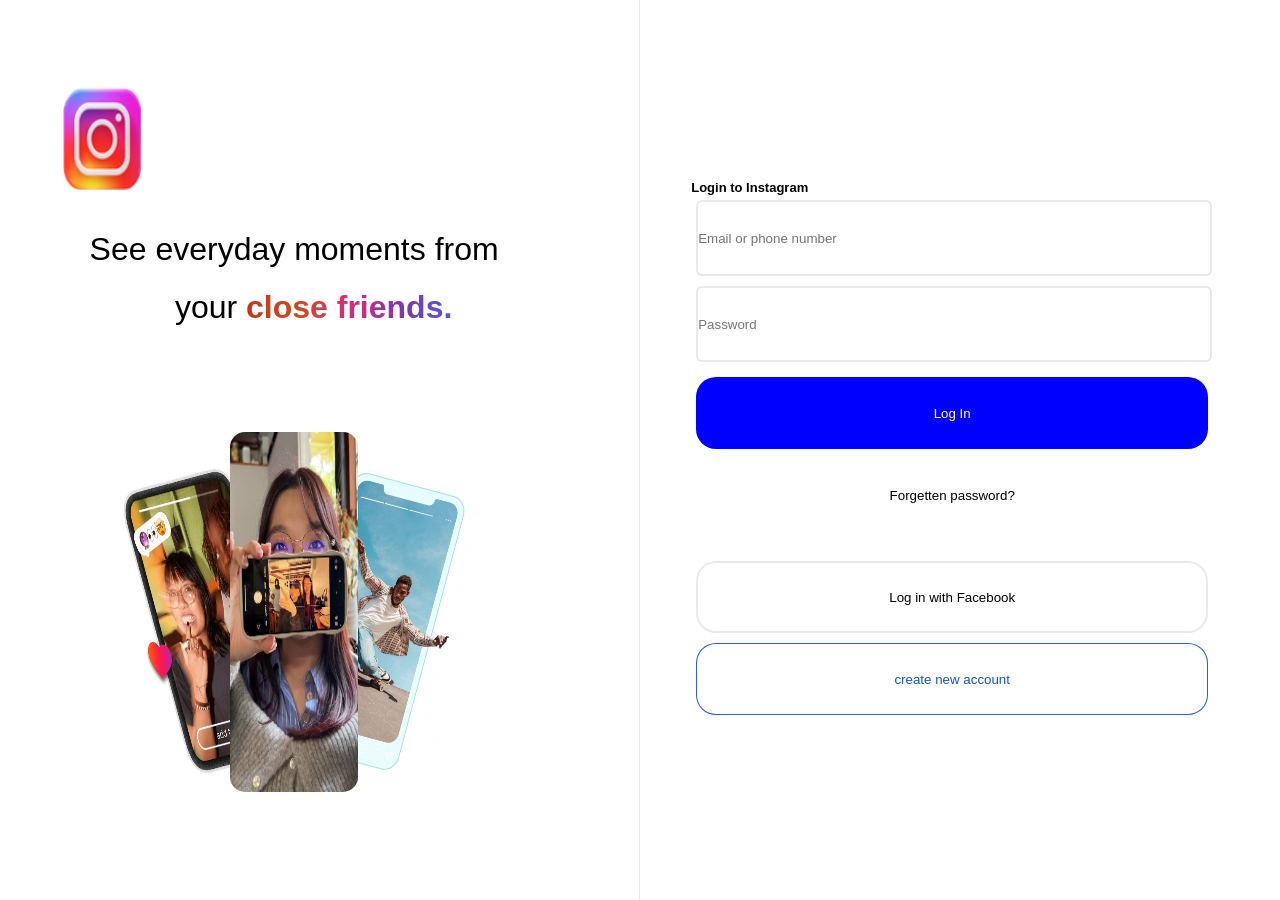
<file: instagram.html>
<!DOCTYPE html>
<html>
    <head>
        <link rel="stylesheet" href="Instagram.css">
    </head>
    <body>
        <div class="left">
        <div class="images">
            <img src="girl.jfif" alt="" id="img1">
            <img src="image_97591062.png" alt="" id="img2">
            <img src="image_c7a22b4b.png" alt="" id="img3">
            <img src="insta icon.png" alt="" id="img4">
        </div>
        <div class="caption">
            <p>
                See everyday moments from
                <span class="second-line">
                    your <strong>close friends.</strong>
                </span>
            </p>
        </div>
        </div>
        <div class="right">
            <div class="box">
                <p>Login to Instagram</p>
                 <input type="text" placeholder="Email or phone number">
                 <input type="text" placeholder="Password">
                 <input type="button" value="Log In">
                 <div class="forget">
                    <input type="button" value="Forgetten password?">
                 </div>
                 <div class="log">
                    <input type="button" value="Log in with Facebook">
                 </div>
                 <div class="create">
                    <input type="button" value="create new account">
                 </div>
            </div>
        </div>
        
    </body>
</html>
</file>
<file: Instagram.css>
*{
    margin:0px;
    padding:0px
}
.left{
    width:50vw;
    height:100vh;
    /*border:1px solid blue;*/
    border-right:1px solid rgba(203, 201, 201, 0.4);
    float:left;
    box-sizing: border-box;
}
.right{
    width: 48.7vw;
    height:100vh;
    /*border:1px solid blue;*/
    float:right;
    box-sizing: border-box;
}
.left .images #img1{
    width: 10vw;
    height:40vh;
    position:fixed;
    top:48vh;
    left:18vw;
    border-radius:15px;
    z-index:3

}
.left .images #img2{
    width: 15vw;
    height:34vh;
    position:fixed;
    top:52vh;
    left:9vw;
    border-radius:15px;
    transform:rotate(-15deg);
    z-index:1
    
}
.left .images #img3{
    width:15vw;
    height:34vh;
    position:fixed;
    top:52vh;
    left:22vw;
    border-radius:10px;
    transform:rotate(15deg);
}
.left .images #img4{
    width:8vw;
    height:15vh;
    position:fixed;
    top:8vh;
    left:4vw;
}
.left .caption{
    width:35vw;
    position:fixed;
    top:25vh;
    left:7vw;
}
.left .caption p {
    font-size:xx-large;
    font-family: Arial, sans-serif;
    font-weight:100;
    line-height: 1.5;
    color: #000;
}
.second-line {
    display: block;
    text-align: center;   /* Centers the second line */
    margin-top: 10px;
}

.left .caption strong {
    background: linear-gradient(
        90deg,
        #c2381c,
        #ca4c1e,
        #dd2a7b,
        #8134af,
        #515bd4
    );
    -webkit-background-clip: text;
    -webkit-text-fill-color: transparent;
    background-clip: text;
    color: transparent;
}
.right .box{
    width:40%;
    height:75%;
    /*border:2px solid blue;*/
    position:fixed;
    top:20vh;
    right:6vw

}
.right .box p{
    font-size:small;
    font-weight:bolder;
    font-family: Arial, Helvetica, sans-serif;
}
.right .box input[type=text]{
    width:100%;
    height:8vh;
    margin:5px;
    border-radius:6px;
    border:2px solid rgba(203, 201, 201, 0.4)
}
.right .box input[type=button]{
    width:100%;
    height:8vh;
    border-radius:20px;
    margin-left:5px;
    margin-top:10px;
    background-color:blue;
    color:white;
    border:none;
}   
.right .box .forget input[type=button]{
    width:100%;
    height:8vh;
    border-radius:20px;
    margin-left:5px;
    background-color: white;
    color:#000;
}
.right .box .forget input[type=button]:hover{
    background-color:gainsboro;
}
.right .box .log input[type=button]{
    width:100%;
    height:8vh;
    border-radius:20px;
    border:2px solid rgba(203, 201, 201, 0.4);
    margin-left:5px;
    background-color:white;
    color:black;
    margin-top:30px;
}
.right .box .log input[type=button]:hover{
    background-color:gainsboro;
}
.right .box .create input[type=button]{
    width:100%;
    height:8vh;
    border-radius:20px;
    border:1px solid rgba(12, 68, 222, 0.866);
    margin-left:5px;
    background-color:white;
    color:rgb(21, 84, 209);
    margin-top:10px;
}
.right .box .create input[type=button]:hover{
    background-color:gainsboro;
}
</file>
